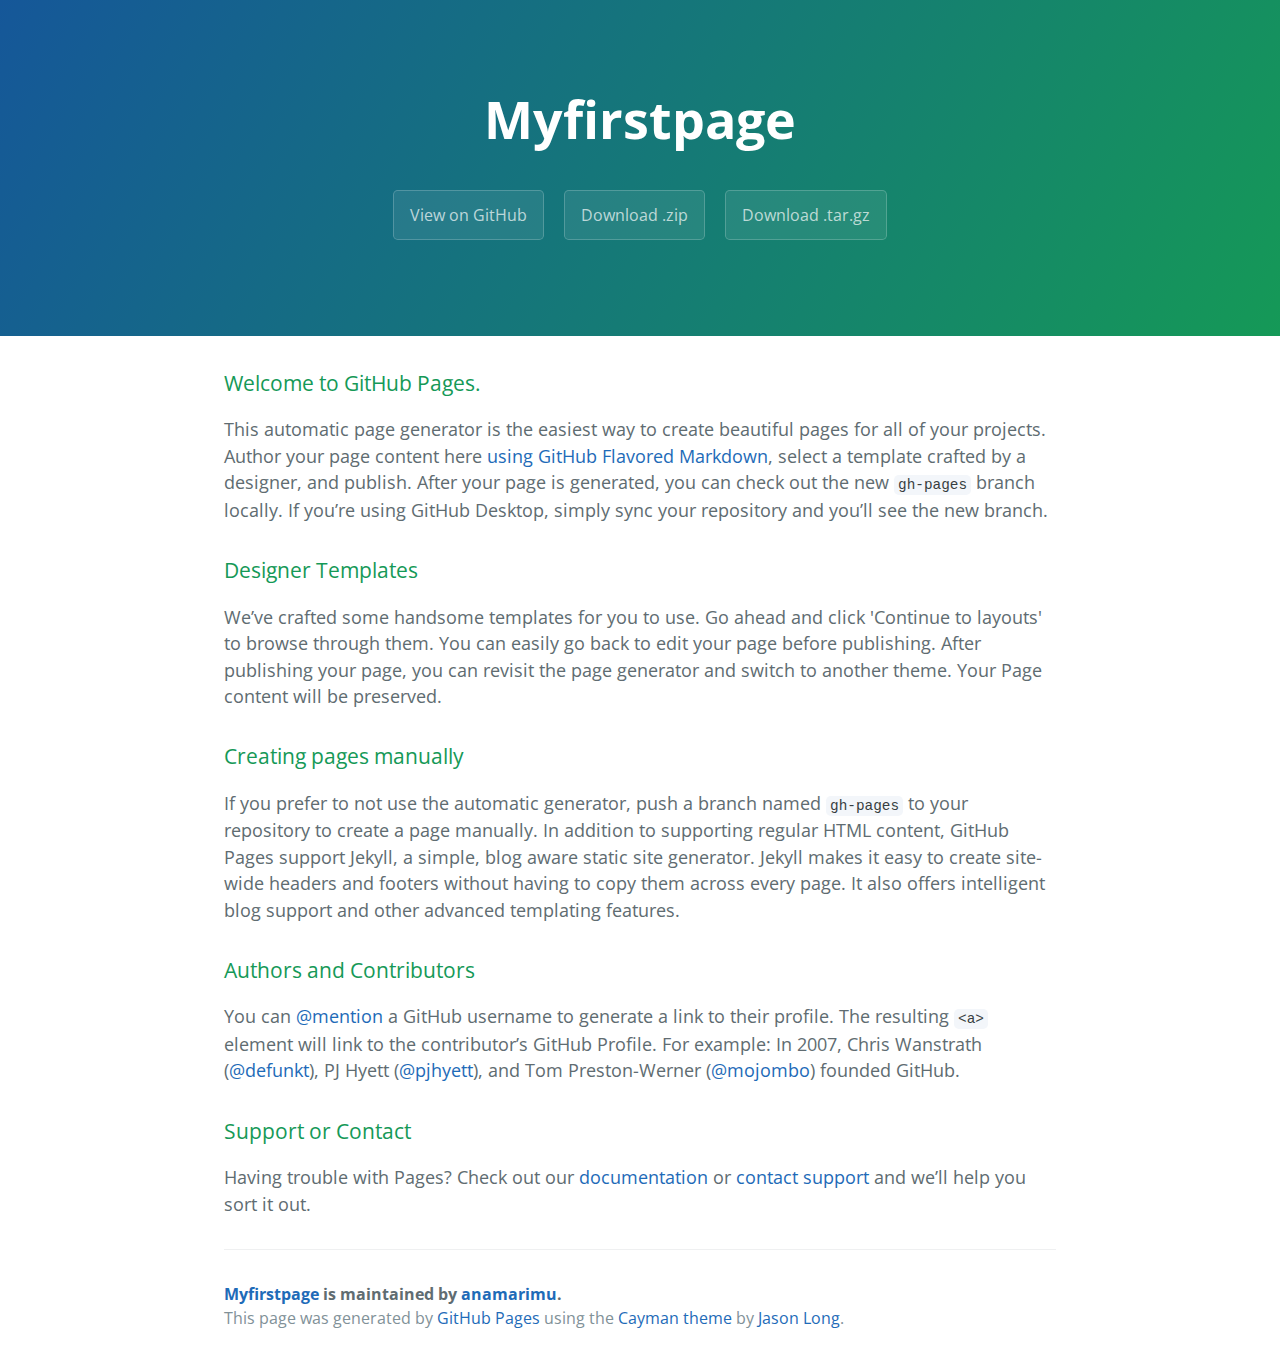
<file: index.html>
<!DOCTYPE html>
<html lang="en-us">
  <head>
    <meta charset="UTF-8">
    <title>Myfirstpage by anamarimu</title>
    <meta name="viewport" content="width=device-width, initial-scale=1">
    <link rel="stylesheet" type="text/css" href="stylesheets/normalize.css" media="screen">
    <link href='https://fonts.googleapis.com/css?family=Open+Sans:400,700' rel='stylesheet' type='text/css'>
    <link rel="stylesheet" type="text/css" href="stylesheets/stylesheet.css" media="screen">
    <link rel="stylesheet" type="text/css" href="stylesheets/github-light.css" media="screen">
  </head>
  <body>
    <section class="page-header">
      <h1 class="project-name">Myfirstpage</h1>
      <h2 class="project-tagline"></h2>
      <a href="https://github.com/anamarimu/myfirstpage" class="btn">View on GitHub</a>
      <a href="https://github.com/anamarimu/myfirstpage/zipball/master" class="btn">Download .zip</a>
      <a href="https://github.com/anamarimu/myfirstpage/tarball/master" class="btn">Download .tar.gz</a>
    </section>

    <section class="main-content">
      <h3>
<a id="welcome-to-github-pages" class="anchor" href="#welcome-to-github-pages" aria-hidden="true"><span aria-hidden="true" class="octicon octicon-link"></span></a>Welcome to GitHub Pages.</h3>

<p>This automatic page generator is the easiest way to create beautiful pages for all of your projects. Author your page content here <a href="https://guides.github.com/features/mastering-markdown/">using GitHub Flavored Markdown</a>, select a template crafted by a designer, and publish. After your page is generated, you can check out the new <code>gh-pages</code> branch locally. If you’re using GitHub Desktop, simply sync your repository and you’ll see the new branch.</p>

<h3>
<a id="designer-templates" class="anchor" href="#designer-templates" aria-hidden="true"><span aria-hidden="true" class="octicon octicon-link"></span></a>Designer Templates</h3>

<p>We’ve crafted some handsome templates for you to use. Go ahead and click 'Continue to layouts' to browse through them. You can easily go back to edit your page before publishing. After publishing your page, you can revisit the page generator and switch to another theme. Your Page content will be preserved.</p>

<h3>
<a id="creating-pages-manually" class="anchor" href="#creating-pages-manually" aria-hidden="true"><span aria-hidden="true" class="octicon octicon-link"></span></a>Creating pages manually</h3>

<p>If you prefer to not use the automatic generator, push a branch named <code>gh-pages</code> to your repository to create a page manually. In addition to supporting regular HTML content, GitHub Pages support Jekyll, a simple, blog aware static site generator. Jekyll makes it easy to create site-wide headers and footers without having to copy them across every page. It also offers intelligent blog support and other advanced templating features.</p>

<h3>
<a id="authors-and-contributors" class="anchor" href="#authors-and-contributors" aria-hidden="true"><span aria-hidden="true" class="octicon octicon-link"></span></a>Authors and Contributors</h3>

<p>You can <a href="https://help.github.com/articles/basic-writing-and-formatting-syntax/#mentioning-users-and-teams" class="user-mention">@mention</a> a GitHub username to generate a link to their profile. The resulting <code>&lt;a&gt;</code> element will link to the contributor’s GitHub Profile. For example: In 2007, Chris Wanstrath (<a href="https://github.com/defunkt" class="user-mention">@defunkt</a>), PJ Hyett (<a href="https://github.com/pjhyett" class="user-mention">@pjhyett</a>), and Tom Preston-Werner (<a href="https://github.com/mojombo" class="user-mention">@mojombo</a>) founded GitHub.</p>

<h3>
<a id="support-or-contact" class="anchor" href="#support-or-contact" aria-hidden="true"><span aria-hidden="true" class="octicon octicon-link"></span></a>Support or Contact</h3>

<p>Having trouble with Pages? Check out our <a href="https://help.github.com/pages">documentation</a> or <a href="https://github.com/contact">contact support</a> and we’ll help you sort it out.</p>

      <footer class="site-footer">
        <span class="site-footer-owner"><a href="https://github.com/anamarimu/myfirstpage">Myfirstpage</a> is maintained by <a href="https://github.com/anamarimu">anamarimu</a>.</span>

        <span class="site-footer-credits">This page was generated by <a href="https://pages.github.com">GitHub Pages</a> using the <a href="https://github.com/jasonlong/cayman-theme">Cayman theme</a> by <a href="https://twitter.com/jasonlong">Jason Long</a>.</span>
      </footer>

    </section>

  
  </body>
</html>
</file>
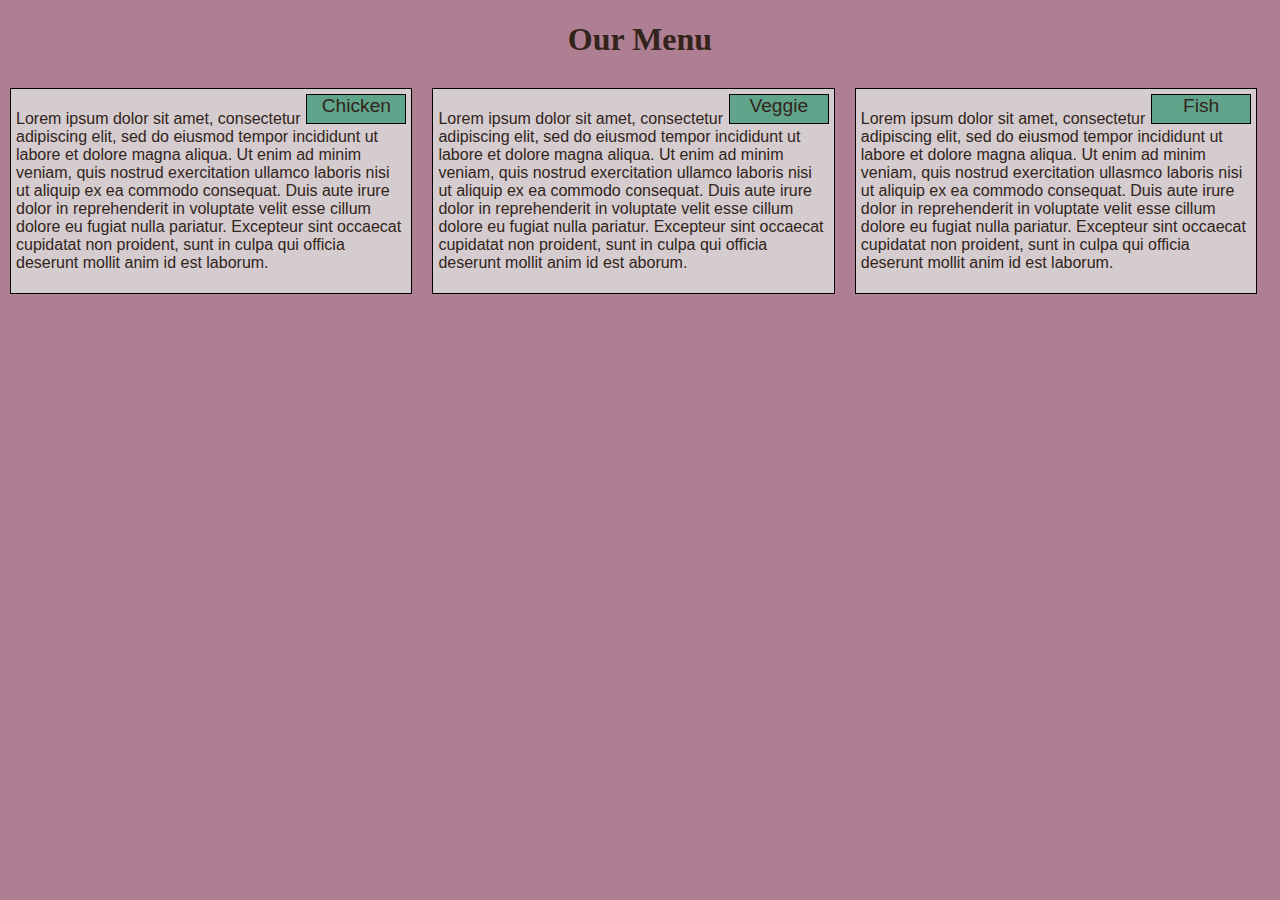
<file: module2/index.html>
<!DOCTYPE html>
<html>
<head>
<meta charset="utf-8">
<meta name="viewport" content="width=device-width, initial-scale=1">
<title>Our Menu</title>
<link rel="stylesheet" href="style.css">
<style>
*{
	box-sizing: border-box;
}


.row{
  width: 100%;




	</style>
</head>
<body>
<h1>Our Menu</h1>

<div class="row">
<div class="col-lg-4 col-md-6 col-sd-12">
<div class="section">
<span>Chicken</span>
	<p> Lorem ipsum dolor sit amet, consectetur adipiscing elit, sed do eiusmod tempor incididunt ut labore et dolore magna aliqua. Ut enim ad minim veniam, quis nostrud exercitation ullamco laboris nisi ut aliquip ex ea commodo consequat. Duis aute irure dolor in reprehenderit in voluptate velit esse cillum dolore eu fugiat nulla pariatur. Excepteur sint occaecat cupidatat non proident, sunt in culpa qui officia deserunt mollit anim id est laborum.
</p>
</div>
</div>
<div class="col-lg-4 col-md-6 col-sd-12">
<div class="section">
<span>Veggie</span>
<p>
Lorem ipsum dolor sit amet, consectetur adipiscing elit, sed do eiusmod tempor incididunt ut labore et dolore magna aliqua. Ut enim ad minim veniam, quis nostrud exercitation ullamco laboris nisi ut aliquip ex ea commodo consequat. Duis aute irure dolor in reprehenderit in voluptate velit esse cillum dolore eu fugiat nulla pariatur. Excepteur sint occaecat cupidatat non proident, sunt in culpa qui officia deserunt mollit anim id est aborum.
	</p> 
  </div>
  </div>
<div class="col-lg-4 col-md-6 col-sd-12">
<div class="section p3">
<span>Fish</span>
<p>
Lorem ipsum dolor sit amet, consectetur adipiscing elit, sed do eiusmod tempor incididunt ut labore et dolore magna aliqua. Ut enim ad minim veniam, quis nostrud exercitation ullasmco laboris nisi ut aliquip ex ea commodo consequat. Duis aute irure dolor in reprehenderit in voluptate velit esse cillum dolore eu fugiat nulla pariatur. Excepteur sint occaecat cupidatat non proident, sunt in culpa qui officia deserunt mollit anim id est laborum.
</p>
</div>
</div>
</div>
</body>
</html>
</file>
<file: stylesheets/stylesheet.css>
* {
  box-sizing: border-box; }

body {
  padding: 0;
  margin: 0;
  font-family: "Open Sans", "Helvetica Neue", Helvetica, Arial, sans-serif;
  font-size: 16px;
  line-height: 1.5;
  color: #606c71; }

a {
  color: #1e6bb8;
  text-decoration: none; }
  a:hover {
    text-decoration: underline; }

.btn {
  display: inline-block;
  margin-bottom: 1rem;
  color: rgba(255, 255, 255, 0.7);
  background-color: rgba(255, 255, 255, 0.08);
  border-color: rgba(255, 255, 255, 0.2);
  border-style: solid;
  border-width: 1px;
  border-radius: 0.3rem;
  transition: color 0.2s, background-color 0.2s, border-color 0.2s; }
  .btn + .btn {
    margin-left: 1rem; }

.btn:hover {
  color: rgba(255, 255, 255, 0.8);
  text-decoration: none;
  background-color: rgba(255, 255, 255, 0.2);
  border-color: rgba(255, 255, 255, 0.3); }

@media screen and (min-width: 64em) {
  .btn {
    padding: 0.75rem 1rem; } }

@media screen and (min-width: 42em) and (max-width: 64em) {
  .btn {
    padding: 0.6rem 0.9rem;
    font-size: 0.9rem; } }

@media screen and (max-width: 42em) {
  .btn {
    display: block;
    width: 100%;
    padding: 0.75rem;
    font-size: 0.9rem; }
    .btn + .btn {
      margin-top: 1rem;
      margin-left: 0; } }

.page-header {
  color: #fff;
  text-align: center;
  background-color: #159957;
  background-image: linear-gradient(120deg, #155799, #159957); }

@media screen and (min-width: 64em) {
  .page-header {
    padding: 5rem 6rem; } }

@media screen and (min-width: 42em) and (max-width: 64em) {
  .page-header {
    padding: 3rem 4rem; } }

@media screen and (max-width: 42em) {
  .page-header {
    padding: 2rem 1rem; } }

.project-name {
  margin-top: 0;
  margin-bottom: 0.1rem; }

@media screen and (min-width: 64em) {
  .project-name {
    font-size: 3.25rem; } }

@media screen and (min-width: 42em) and (max-width: 64em) {
  .project-name {
    font-size: 2.25rem; } }

@media screen and (max-width: 42em) {
  .project-name {
    font-size: 1.75rem; } }

.project-tagline {
  margin-bottom: 2rem;
  font-weight: normal;
  opacity: 0.7; }

@media screen and (min-width: 64em) {
  .project-tagline {
    font-size: 1.25rem; } }

@media screen and (min-width: 42em) and (max-width: 64em) {
  .project-tagline {
    font-size: 1.15rem; } }

@media screen and (max-width: 42em) {
  .project-tagline {
    font-size: 1rem; } }

.main-content :first-child {
  margin-top: 0; }
.main-content img {
  max-width: 100%; }
.main-content h1, .main-content h2, .main-content h3, .main-content h4, .main-content h5, .main-content h6 {
  margin-top: 2rem;
  margin-bottom: 1rem;
  font-weight: normal;
  color: #159957; }
.main-content p {
  margin-bottom: 1em; }
.main-content code {
  padding: 2px 4px;
  font-family: Consolas, "Liberation Mono", Menlo, Courier, monospace;
  font-size: 0.9rem;
  color: #383e41;
  background-color: #f3f6fa;
  border-radius: 0.3rem; }
.main-content pre {
  padding: 0.8rem;
  margin-top: 0;
  margin-bottom: 1rem;
  font: 1rem Consolas, "Liberation Mono", Menlo, Courier, monospace;
  color: #567482;
  word-wrap: normal;
  background-color: #f3f6fa;
  border: solid 1px #dce6f0;
  border-radius: 0.3rem; }
  .main-content pre > code {
    padding: 0;
    margin: 0;
    font-size: 0.9rem;
    color: #567482;
    word-break: normal;
    white-space: pre;
    background: transparent;
    border: 0; }
.main-content .highlight {
  margin-bottom: 1rem; }
  .main-content .highlight pre {
    margin-bottom: 0;
    word-break: normal; }
.main-content .highlight pre, .main-content pre {
  padding: 0.8rem;
  overflow: auto;
  font-size: 0.9rem;
  line-height: 1.45;
  border-radius: 0.3rem; }
.main-content pre code, .main-content pre tt {
  display: inline;
  max-width: initial;
  padding: 0;
  margin: 0;
  overflow: initial;
  line-height: inherit;
  word-wrap: normal;
  background-color: transparent;
  border: 0; }
  .main-content pre code:before, .main-content pre code:after, .main-content pre tt:before, .main-content pre tt:after {
    content: normal; }
.main-content ul, .main-content ol {
  margin-top: 0; }
.main-content blockquote {
  padding: 0 1rem;
  margin-left: 0;
  color: #819198;
  border-left: 0.3rem solid #dce6f0; }
  .main-content blockquote > :first-child {
    margin-top: 0; }
  .main-content blockquote > :last-child {
    margin-bottom: 0; }
.main-content table {
  display: block;
  width: 100%;
  overflow: auto;
  word-break: normal;
  word-break: keep-all; }
  .main-content table th {
    font-weight: bold; }
  .main-content table th, .main-content table td {
    padding: 0.5rem 1rem;
    border: 1px solid #e9ebec; }
.main-content dl {
  padding: 0; }
  .main-content dl dt {
    padding: 0;
    margin-top: 1rem;
    font-size: 1rem;
    font-weight: bold; }
  .main-content dl dd {
    padding: 0;
    margin-bottom: 1rem; }
.main-content hr {
  height: 2px;
  padding: 0;
  margin: 1rem 0;
  background-color: #eff0f1;
  border: 0; }

@media screen and (min-width: 64em) {
  .main-content {
    max-width: 64rem;
    padding: 2rem 6rem;
    margin: 0 auto;
    font-size: 1.1rem; } }

@media screen and (min-width: 42em) and (max-width: 64em) {
  .main-content {
    padding: 2rem 4rem;
    font-size: 1.1rem; } }

@media screen and (max-width: 42em) {
  .main-content {
    padding: 2rem 1rem;
    font-size: 1rem; } }

.site-footer {
  padding-top: 2rem;
  margin-top: 2rem;
  border-top: solid 1px #eff0f1; }

.site-footer-owner {
  display: block;
  font-weight: bold; }

.site-footer-credits {
  color: #819198; }

@media screen and (min-width: 64em) {
  .site-footer {
    font-size: 1rem; } }

@media screen and (min-width: 42em) and (max-width: 64em) {
  .site-footer {
    font-size: 1rem; } }

@media screen and (max-width: 42em) {
  .site-footer {
    font-size: 0.9rem; } }
</file>
<file: stylesheets/github-light.css>
/*
   Copyright 2014 GitHub Inc.

   Licensed under the Apache License, Version 2.0 (the "License");
   you may not use this file except in compliance with the License.
   You may obtain a copy of the License at

       http://www.apache.org/licenses/LICENSE-2.0

   Unless required by applicable law or agreed to in writing, software
   distributed under the License is distributed on an "AS IS" BASIS,
   WITHOUT WARRANTIES OR CONDITIONS OF ANY KIND, either express or implied.
   See the License for the specific language governing permissions and
   limitations under the License.

*/

.pl-c /* comment */ {
  color: #969896;
}

.pl-c1      /* constant, markup.raw, meta.diff.header, meta.module-reference, meta.property-name, support, support.constant, support.variable, variable.other.constant */,
.pl-s .pl-v /* string variable */ {
  color: #0086b3;
}

.pl-e  /* entity */,
.pl-en /* entity.name */ {
  color: #795da3;
}

.pl-s .pl-s1 /* string source */,
.pl-smi      /* storage.modifier.import, storage.modifier.package, storage.type.java, variable.other, variable.parameter.function */ {
  color: #333;
}

.pl-ent /* entity.name.tag */ {
  color: #63a35c;
}

.pl-k /* keyword, storage, storage.type */ {
  color: #a71d5d;
}

.pl-pds              /* punctuation.definition.string, string.regexp.character-class */,
.pl-s                /* string */,
.pl-s .pl-pse .pl-s1 /* string punctuation.section.embedded source */,
.pl-sr               /* string.regexp */,
.pl-sr .pl-cce       /* string.regexp constant.character.escape */,
.pl-sr .pl-sra       /* string.regexp string.regexp.arbitrary-repitition */,
.pl-sr .pl-sre       /* string.regexp source.ruby.embedded */ {
  color: #183691;
}

.pl-v /* variable */ {
  color: #ed6a43;
}

.pl-id /* invalid.deprecated */ {
  color: #b52a1d;
}

.pl-ii /* invalid.illegal */ {
  background-color: #b52a1d;
  color: #f8f8f8;
}

.pl-sr .pl-cce /* string.regexp constant.character.escape */ {
  color: #63a35c;
  font-weight: bold;
}

.pl-ml /* markup.list */ {
  color: #693a17;
}

.pl-mh        /* markup.heading */,
.pl-mh .pl-en /* markup.heading entity.name */,
.pl-ms        /* meta.separator */ {
  color: #1d3e81;
  font-weight: bold;
}

.pl-mq /* markup.quote */ {
  color: #008080;
}

.pl-mi /* markup.italic */ {
  color: #333;
  font-style: italic;
}

.pl-mb /* markup.bold */ {
  color: #333;
  font-weight: bold;
}

.pl-md /* markup.deleted, meta.diff.header.from-file */ {
  background-color: #ffecec;
  color: #bd2c00;
}

.pl-mi1 /* markup.inserted, meta.diff.header.to-file */ {
  background-color: #eaffea;
  color: #55a532;
}

.pl-mdr /* meta.diff.range */ {
  color: #795da3;
  font-weight: bold;
}

.pl-mo /* meta.output */ {
  color: #1d3e81;
}
</file>
<file: module2/style.css>
/************** base style *************/
body{
	background-color: #ae7e92;
  margin: 0;
}

h1{
	margin-bottom: 30px;
  text-align: center;
  font-family: impact, serif;
  color: #32241a;
}
 span{
  display: inline-block;
  border: 1px solid black;
  position: relative;
  float: right;
  width: 100px;
  height: 30px;
  text-align: center;
  background-color: #60a48c;
  font-size: 120%;
  font-family: serif;
  color: #32241a;
  font-family: arial black, sans-serif;
}

.section{
  background-color: #d4cccf;
  border: 1px solid black;
  position: relative;
  padding: 5px;
  margin-bottom: 20px;
  margin-left: 10px;
  margin-right: 10px;
  position: relative;
  overflow: hidden;
  font-family: sans-serif;
  color: #32241a;
}


.row{
  width: 100%;
}


	/********** Large devices only **********/
@media (min-width: 922px) {
  .col-lg-1, .col-lg-2, .col-lg-3, .col-lg-4, .col-lg-5, .col-lg-6, .col-lg-7, .col-lg-8, .col-lg-9, .col-lg-10, .col-lg-11, .col-lg-12 {float: left;}
  .col-lg-1 {
    width: 8.33%;
  }
  .col-lg-2 {
    width: 16.66%;
  }
  .col-lg-3 {
    width: 25%;
  }
  .col-lg-4 {
    width: 33%;
  }
  .col-lg-5 {
    width: 41.66%;
  }
  .col-lg-6 {
    width: 50%;
  }
  .col-lg-7 {
    width: 58.33%;
  }
  .col-lg-8 {
    width: 66.66%;
  }
  .col-lg-9 {
    width: 74.99%;
  }
  .col-lg-10 {
    width: 83.33%;
  }
  .col-lg-11 {
    width: 91.66%;
  }
  .col-lg-12 {
    width: 100%;
  }
}
/********** Medium devices only **********/
@media (min-width: 768px) and (max-width: 991px) {
  .col-md-1, .col-md-2, .col-md-3, .col-md-4, .col-md-5, .col-md-6, .col-md-7, .col-md-8, .col-md-9, .col-md-10, .col-md-11, .col-md-12 
  {float: left}
  .p3 {
    width: 195%;
  }
  .col-md-1 {
    width: 8.33%;
  }
  .col-md-2 {
    width: 16.66%;  
  }
  .col-md-3 {
    width: 25%;
  }
  .col-md-4 {
    width: 33%;
  }
  .col-md-5 {
    width: 41.66%;
  }
  .col-md-6 {
    width: 50%;
  }
  .col-md-7 {
    width: 58.33%;
  }
  .col-md-8 {
    width: 66.66%;
  }
  .col-md-9 {
    width: 74.99%;
  }
  .col-md-10 {
    width: 83.33%;
  }
  .col-md-11 {
    width: 91.66%;
  }
  .col-md-12 {
    width: 100%;
  }
}

/**************** small devices only **************/
@media (max-width: 767px) {
  .col-sg-1, .col-sg-2, .col-sg-3, .col-sg-4, .col-sg-5, .col-sg-6, .col-sg-7, .col-sg-8, .col-sg-9, .colsg-10, .col-sg-11, .col-sg-12 {float: left;}
  .col-sg-1 {
    width: 8.33%;
  }
  .col-sg-2 {
    width: 16.66%;
  }
  .col-sg-3 {
    width: 25%;
  }
  .col-sg-4 {
    width: 33%;
  }
  .col-sg-5 {
    width: 41.66%;
  }
  .col-sg-6 {
    width: 50%;
  }
  .col-sg-7 {
    width: 58.33%;
  }
  .col-sg-8 {
    width: 66.66%;
  }
  .col-sg-9 {
    width: 74.99%;
  }
  .col-sg-10 {
    width: 83.33%;
  }
  .col-sg-11 {
    width: 91.66%;
  }
  .col-sg-12 {
    width: 100%;
  }
}
</file>
